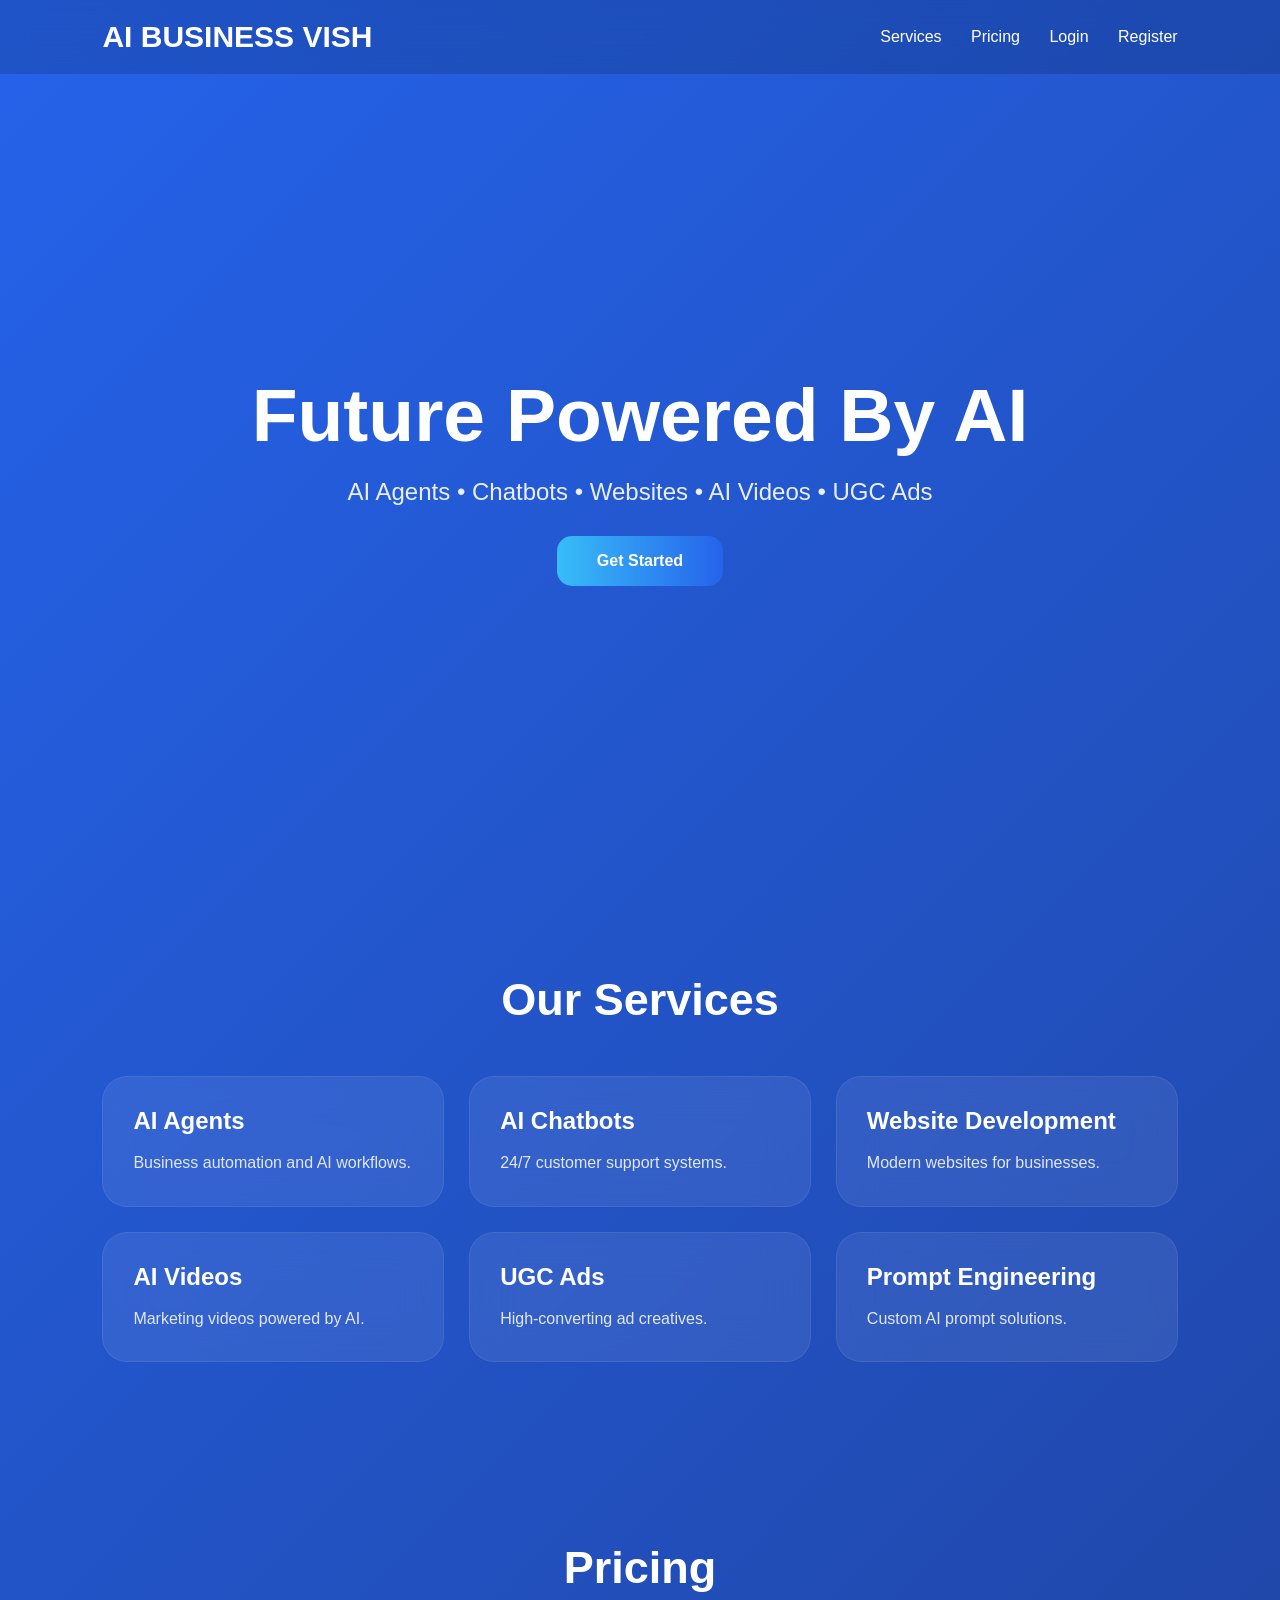
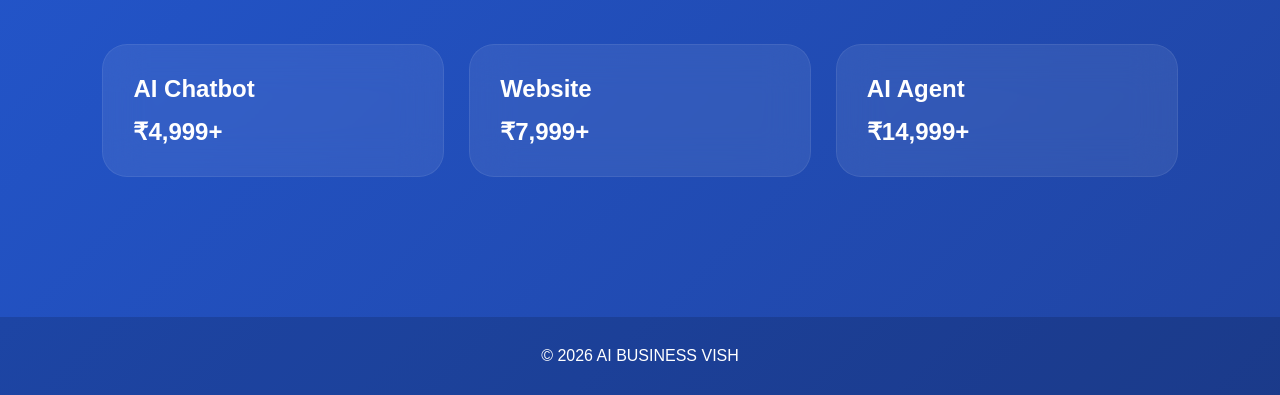
<file: index.html>
<!DOCTYPE html>
<html lang="en">
<head>
<meta charset="UTF-8">
<meta name="viewport" content="width=device-width, initial-scale=1.0">
<title>AI BUSINESS VISH</title>

<link rel="stylesheet" href="css/style.css">
</head>

<body>

<nav class="navbar">
<div class="logo">AI BUSINESS VISH</div>

<div class="nav-links">
<a href="#services">Services</a>
<a href="#pricing">Pricing</a>
<a href="login.html">Login</a>
<a href="register.html">Register</a>
</div>
</nav>

<section class="hero">

<div class="hero-content">
<h1>Future Powered By AI</h1>

<p>
AI Agents • Chatbots • Websites • AI Videos • UGC Ads
</p>

<a href="register.html" class="btn">
Get Started
</a>

</div>

</section>

<section id="services" class="section">

<h2>Our Services</h2>

<div class="cards">

<div class="card">
<h3>AI Agents</h3>
<p>Business automation and AI workflows.</p>
</div>

<div class="card">
<h3>AI Chatbots</h3>
<p>24/7 customer support systems.</p>
</div>

<div class="card">
<h3>Website Development</h3>
<p>Modern websites for businesses.</p>
</div>

<div class="card">
<h3>AI Videos</h3>
<p>Marketing videos powered by AI.</p>
</div>

<div class="card">
<h3>UGC Ads</h3>
<p>High-converting ad creatives.</p>
</div>

<div class="card">
<h3>Prompt Engineering</h3>
<p>Custom AI prompt solutions.</p>
</div>

</div>

</section>

<section id="pricing" class="section">

<h2>Pricing</h2>

<div class="cards">

<div class="card">
<h3>AI Chatbot</h3>
<h1>₹4,999+</h1>
</div>

<div class="card">
<h3>Website</h3>
<h1>₹7,999+</h1>
</div>

<div class="card">
<h3>AI Agent</h3>
<h1>₹14,999+</h1>
</div>

</div>

</section>

<footer>
© 2026 AI BUSINESS VISH
</footer>

</body>
</html>
</file>
<file: css/style.css>
*{
margin:0;
padding:0;
box-sizing:border-box;
font-family:'Segoe UI',sans-serif;
scroll-behavior:smooth;
}

body{
background:linear-gradient(
-45deg,
#020617,
#0f172a,
#1e3a8a,
#2563eb
);
background-size:400% 400%;
animation:bg 12s ease infinite;
color:white;
min-height:100vh;
overflow-x:hidden;
}

@keyframes bg{
0%{background-position:0% 50%;}
50%{background-position:100% 50%;}
100%{background-position:0% 50%;}
}

/* NAVBAR */

.navbar{
display:flex;
justify-content:space-between;
align-items:center;
padding:20px 8%;
backdrop-filter:blur(15px);
position:sticky;
top:0;
z-index:999;
background:rgba(0,0,0,.15);
}

.logo{
font-size:30px;
font-weight:700;
color:#fff;
}

.nav-links a{
margin-left:25px;
text-decoration:none;
color:white;
font-weight:500;
transition:.3s;
}

.nav-links a:hover{
color:#38bdf8;
}

/* HERO */

.hero{
height:90vh;
display:flex;
justify-content:center;
align-items:center;
text-align:center;
padding:20px;
}

.hero-content{
max-width:900px;
}

.hero h1{
font-size:75px;
font-weight:800;
margin-bottom:20px;
}

.hero p{
font-size:24px;
opacity:.9;
}

.btn{
display:inline-block;
margin-top:30px;
padding:16px 40px;
background:linear-gradient(
90deg,
#38bdf8,
#2563eb
);
color:white;
text-decoration:none;
border-radius:15px;
font-weight:700;
transition:.3s;
}

.btn:hover{
transform:translateY(-4px);
box-shadow:0 0 25px #38bdf8;
}

/* SECTION */

.section{
padding:90px 8%;
}

.section h2{
text-align:center;
font-size:45px;
margin-bottom:50px;
}

/* CARDS */

.cards{
display:grid;
grid-template-columns:repeat(auto-fit,minmax(260px,1fr));
gap:25px;
}

.card{
background:rgba(255,255,255,.08);
backdrop-filter:blur(20px);
padding:30px;
border-radius:25px;
border:1px solid rgba(255,255,255,.08);
transition:.4s;
}

.card:hover{
transform:translateY(-10px);
box-shadow:0 0 30px rgba(56,189,248,.4);
}

.card h3{
margin-bottom:15px;
font-size:24px;
}

.card p{
opacity:.85;
line-height:1.6;
}

/* AUTH PAGES */

.auth-page{
height:100vh;
display:flex;
justify-content:center;
align-items:center;
padding:20px;
}

.auth-box{
width:100%;
max-width:430px;
padding:40px;
border-radius:30px;
background:rgba(255,255,255,.08);
backdrop-filter:blur(20px);
border:1px solid rgba(255,255,255,.1);
box-shadow:
0 0 40px rgba(59,130,246,.35),
0 0 80px rgba(37,99,235,.25);
text-align:center;
}

.auth-box h1{
font-size:34px;
margin-bottom:10px;
}

.auth-box p{
opacity:.8;
margin-bottom:25px;
}

.auth-box input{
width:100%;
padding:16px;
margin:10px 0;
border:none;
border-radius:14px;
background:rgba(255,255,255,.1);
color:white;
font-size:16px;
outline:none;
}

.auth-box input::placeholder{
color:#cbd5e1;
}

.auth-box button{
width:100%;
padding:16px;
margin-top:15px;
border:none;
border-radius:14px;
background:linear-gradient(
90deg,
#38bdf8,
#2563eb
);
color:white;
font-size:16px;
font-weight:bold;
cursor:pointer;
transition:.4s;
}

.auth-box button:hover{
transform:translateY(-3px);
box-shadow:0 0 25px #38bdf8;
}

.auth-box a{
display:block;
margin-top:20px;
color:#38bdf8;
text-decoration:none;
}

/* FOOTER */

footer{
padding:30px;
text-align:center;
background:rgba(0,0,0,.15);
margin-top:50px;
}

/* MOBILE */

@media(max-width:768px){

.hero h1{
font-size:45px;
}

.hero p{
font-size:18px;
}

.navbar{
flex-direction:column;
gap:15px;
}

.nav-links{
display:flex;
flex-wrap:wrap;
justify-content:center;
}

.nav-links a{
margin:8px;
}

.section h2{
font-size:34px;
}

}
</file>
